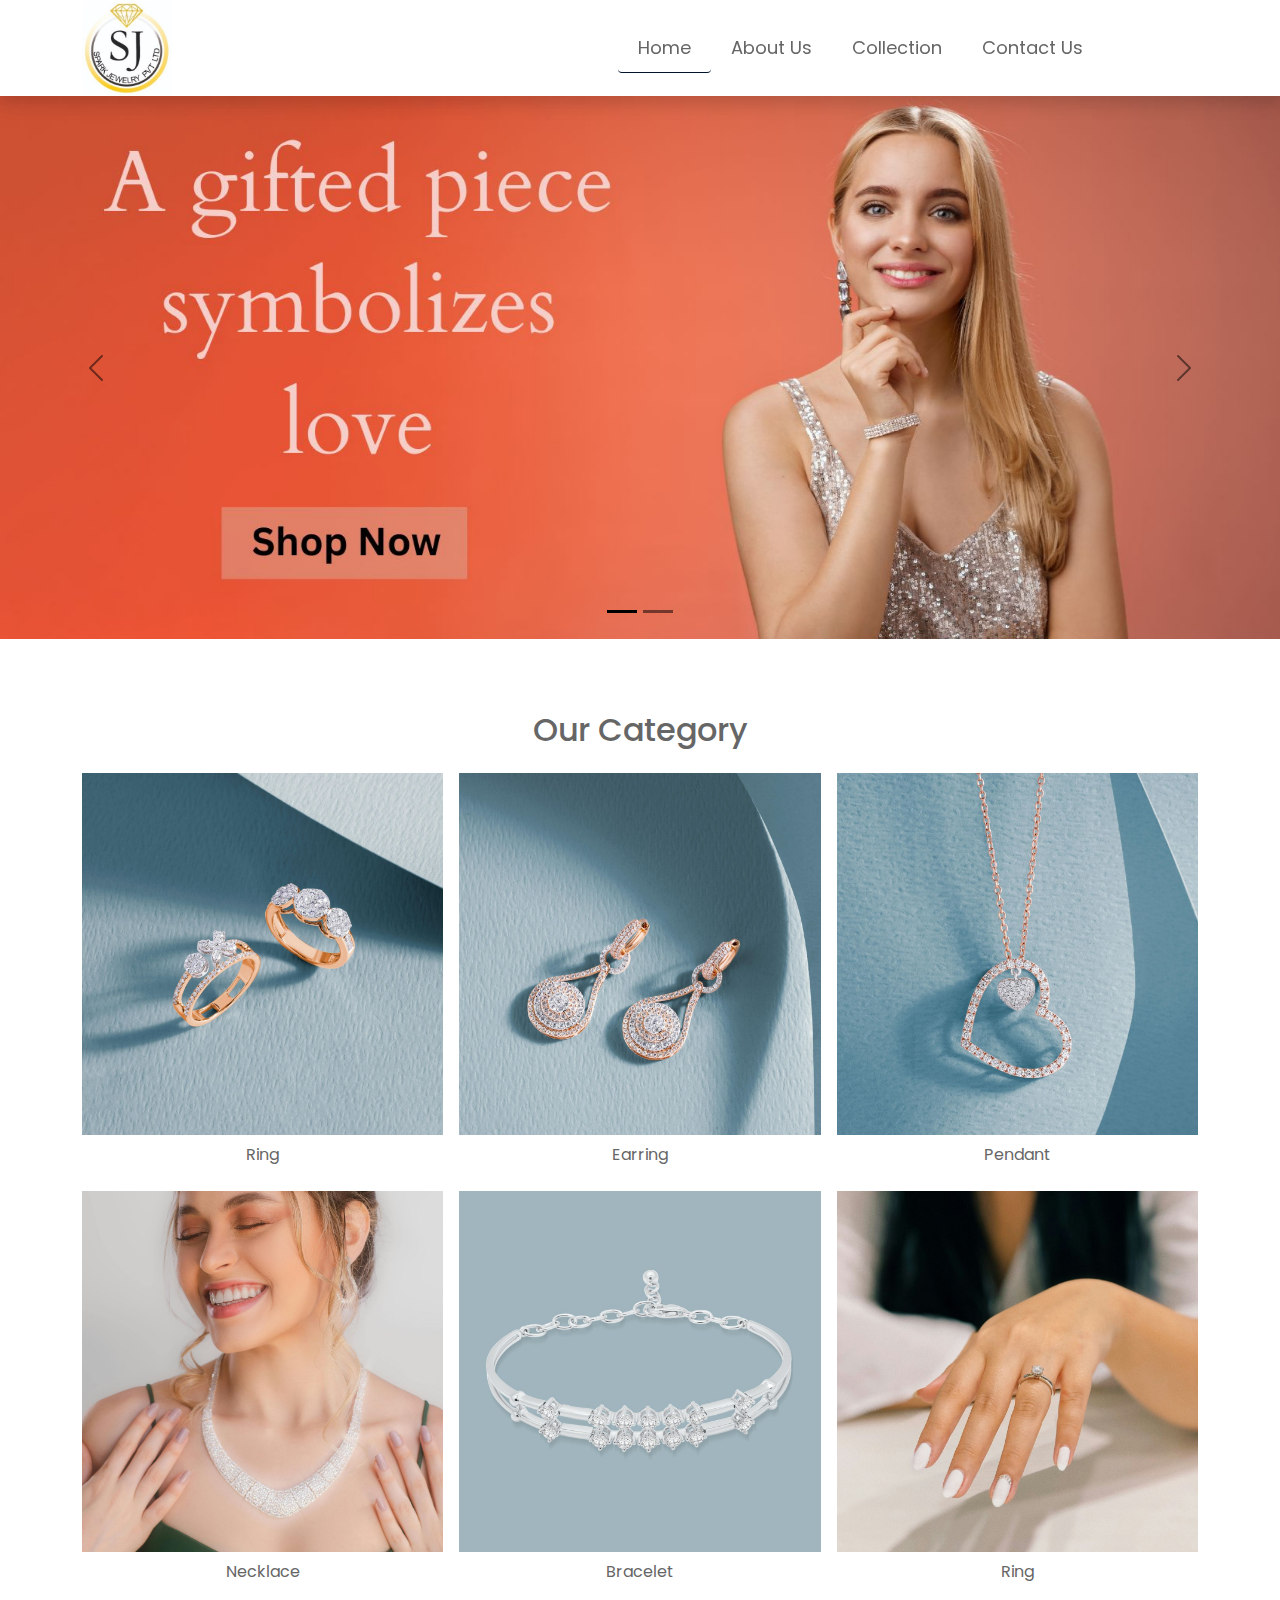
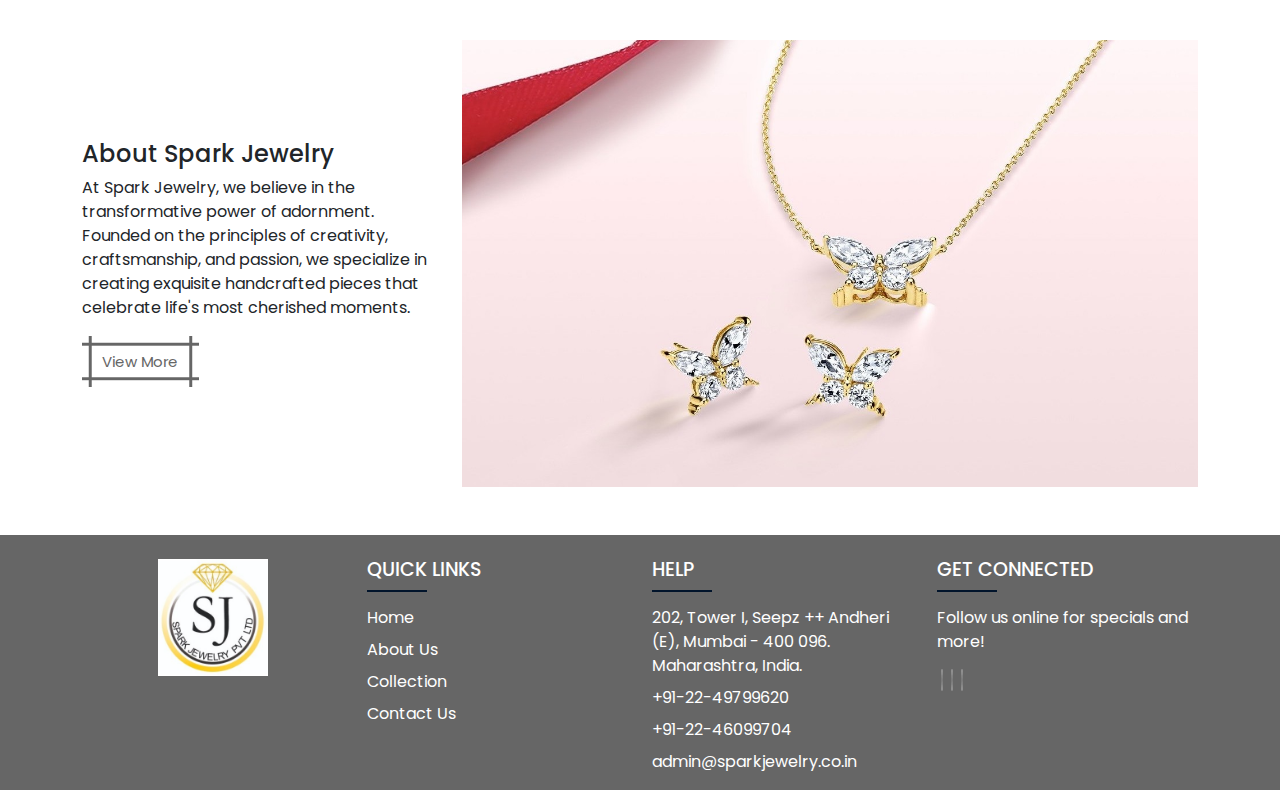
<file: index.html>
<!DOCTYPE html>
<html lang="en">
<head>
    <meta charset="UTF-8">
    <meta name="viewport" content="width=device-width, initial-scale=1.0">
    <title>Home</title>
     <link href="https://cdn.jsdelivr.net/npm/bootstrap@5.3.3/dist/css/bootstrap.min.css" rel="stylesheet" integrity="sha384-QWTKZyjpPEjISv5WaRU9OFeRpok6YctnYmDr5pNlyT2bRjXh0JMhjY6hW+ALEwIH" crossorigin="anonymous">
<!-- - ---------------font family------------ -- -->
     <link href="https://fonts.googleapis.com/css2?family=Poppins:ital,wght@0,100;0,200;0,300;0,400;0,500;0,600;0,700;0,800;0,900;1,100;1,200;1,300;1,400;1,500;1,600;1,700;1,800;1,900&display=swap" rel="stylesheet">
    <link rel="stylesheet" href="https://cdnjs.cloudflare.com/ajax/libs/font-awesome/6.5.2/css/all.min.css" integrity="sha512-SnH5WK+bZxgPHs44uWIX+LLJAJ9/2PkPKZ5QiAj6Ta86w+fsb2TkcmfRyVX3pBnMFcV7oQPJkl9QevSCWr3W6A==" crossorigin="anonymous" referrerpolicy="no-referrer" />
   <link rel="stylesheet" href="all-style.css">
</head>
<body>
<!-- --------------desktop header---------- -->
    <div class="shadow bg-white" style="position: sticky; top: 0; z-index: 999;">
        <div class="container">
                <div class="row align-items-center">
                        <div class="col-lg-2 col-6">
                            <a href="index.html">
                                <img src="image/logo.png" alt="logo" class="d-lg-block d-none" style="width: 90px;">
                                <img src="image/logo.png" alt="logo" class="d-lg-none d-block" style="width: 50px;">
                            </a>
                        </div>
                        <div class="col-9 d-lg-block d-none ">
                                <div class="header d-flex justify-content-end align-items-center">
                                    <div class="header-right">
                                        <a class="active" href="index.html">Home</a>
                                        <a href="about-us.html">About Us</a>
                                        <a href="collection.html">Collection</a>
                                        <a href="contact-us.html">Contact Us</a>
                                    </div>                
                            </div>
                        </div>
                        <div class="col-lg-1 col-6 d-flex justify-content-end">
                            <div class="bar_container d-lg-none d-block" data-bs-toggle="offcanvas" data-bs-target="#offcanvasExample" aria-controls="offcanvasExample">
                                <div class="bar1"></div>
                                <div class="bar2"></div>
                                <div class="bar3"></div>
                            </div>
                        </div>
                </div>
        </div>
    </div>

        <!-- --------------mobile header---------- -->
        <div class="offcanvas offcanvas-start" tabindex="-1" id="offcanvasExample" aria-labelledby="offcanvasExampleLabel">
            <div class="offcanvas-header">
                <h5 class="offcanvas-title" id="offcanvasExampleLabel">Spark Jewelry</h5>
                <button type="button" class="btn-close text-reset" data-bs-dismiss="offcanvas" aria-label="Close"></button>
            </div>
            <div class="offcanvas-body">
                <ul class="mobile-header p-0">
                    <li  class="mb-2"><a class="p-2 active" href="index.html">Home</a></li>
                    <li class="mb-2"><a class="p-2" href="about-us.html">About Us</a></li>
                    <li class="mb-2"><a class="p-2" href="collection.html">Collection</a></li>
                    <li class="mb-2"><a class="p-2" href="contact-us.html">Contact Us</a></li>
                </ul>
            </div>
        </div>
  <!-- --------------mobile header end---------- -->


  <!-- --------------Home page start---------- -->


    <div id="carouselExampleDark" class="carousel carousel-dark slide" data-bs-ride="carousel">
        <div class="carousel-indicators">
          <button type="button" data-bs-target="#carouselExampleDark" data-bs-slide-to="0" class="active" aria-current="true" aria-label="Slide 1"></button>
          <button type="button" data-bs-target="#carouselExampleDark" data-bs-slide-to="1" aria-label="Slide 2"></button>

        </div>
        <div class="carousel-inner">
          <div class="carousel-item active" data-bs-interval="2000">
            <img src="image/banner1.jpg" class="d-block w-100" alt="...">
           
          </div>
          <div class="carousel-item" data-bs-interval="2000">
            <img src="image/banner2.jpg" class="d-block w-100" alt="...">
           
          </div>
          
        </div>
        <button class="carousel-control-prev" type="button" data-bs-target="#carouselExampleDark" data-bs-slide="prev">
          <span class="carousel-control-prev-icon" aria-hidden="true"></span>
          <span class="visually-hidden">Previous</span>
        </button>
        <button class="carousel-control-next" type="button" data-bs-target="#carouselExampleDark" data-bs-slide="next">
          <span class="carousel-control-next-icon" aria-hidden="true"></span>
          <span class="visually-hidden">Next</span>
        </button>
    </div>
    <br>
    <br>
    <div class="container">
           
            <div class="text-center my-4">
                <h2 style="color: var(--default-color);">Our Category</h2>
            </div>

        <div class="row g-3">
            <div class="col-lg-4 col-md-6">   
                <div class="category-wrapper">
                    <div class="position-relative image-wrapper">             
                        <img src="image/ring.jpg" alt="Ring" width="100%" >
                        <div class="position-absolute top-0 left-0 hover-image">
                            <img src="image/ring.jpg" alt="Ring" width="100%" >
                        </div>
                    </div>
                    <div class="text-center py-2 category-title">
                        Ring
                    </div>
                </div>
            </div>
            <div class="col-lg-4 col-md-6">
                <div class="category-wrapper">
                    <div class="position-relative image-wrapper">                
                    <img src="image/earring1.jpg" alt="Earring" width="100%" >
                    <div class="position-absolute top-0 left-0 hover-image">
                        <img src="image/earring2.jpg" alt="Earring" width="100%" >
                    </div>
                    <div class="text-center py-2 category-title">
                        Earring
                    </div>
                </div>
            </div>
            </div>
            <div class="col-lg-4 col-md-6">
                <div class="category-wrapper">
                    <div class="position-relative image-wrapper">            
                        <img src="image/pendant.jpg" alt="Pendant" width="100%" >
                            <div class="position-absolute top-0 left-0 hover-image">
                                <img src="image/pendant2.jpg" alt="Pendant" width="100%" >
                            </div>
                    </div>

                    <div class="text-center py-2 category-title">
                        Pendant
                    </div>
                </div>
            </div>
            <div class="col-lg-4 col-md-6">
                <div class="category-wrapper">
                    <div class="position-relative image-wrapper">            
                        <img src="image/necklace.jpg" alt="Necklace" width="100%" >
                        <div class="position-absolute top-0 left-0 hover-image">
                            <img src="image/necklace.jpg" alt="Necklace" width="100%" >
                        </div>
                    </div>
                    <div class="text-center py-2 category-title">
                        Necklace
                    </div>
                </div>
            </div>
            <div class="col-lg-4 col-md-6">
                <div class="category-wrapper">
                    <div class="position-relative image-wrapper">            
                        <img src="image/bracelet.jpg" alt="Bracelet" width="100%" >
                        <div class="position-absolute top-0 left-0 hover-image">
                            <img src="image/bracelet.jpg" alt="Bracelet" width="100%" >
                        </div>
                    </div>

                    <div class="text-center py-2 category-title">
                        Bracelet
                    </div>
                </div>
            </div>
            <div class="col-lg-4 col-md-6">
                <div class="category-wrapper">
                    <div class="position-relative image-wrapper">            
                        <img src="image/ring2.jpg" alt="Ring" width="100%" >
                        <div class="position-absolute top-0 left-0 hover-image">
                            <img src="image/ring2.jpg" alt="Ring" width="100%" >
                        </div>
                    </div>
                    <div class="text-center py-2 category-title">
                        Ring
                    </div>
                </div>
            </div>
         </div>


         <br>
         <br>

         <div class="row g-4 align-items-center">
                <div class="col-lg-4">
                    <h4>
                        About Spark Jewelry
                    </h4>
                    <p>
                        At Spark Jewelry, we believe in the transformative power of adornment. 
                        Founded on the principles of creativity, craftsmanship, and passion,
                         we specialize in creating exquisite handcrafted pieces that celebrate 
                         life's most cherished moments.
                    </p>
                    <a href="about-us.html"><button class="all-button">View More</button></a>
                </div>
                <div class="col-lg-8">
                    <img src="image/pendant3.jpg" alt="" style="width: 100%;">
                </div>
         </div>
    </div>



<br>
<br>
<br>



    <!-- --------------Home page end---------- -->

    <!-- --------------Footer page end---------- -->

<div style="background-color: var(--default-color);">
    <div class="container">
        <div class="row  g-4 ">
            <div class="col-lg-3 col-md-6">

                <div class="text-center">
                    <a href="index.html"><img src="image/logo.png"
                            alt="" style="width:110px;"></a>
                </div>

            </div>
            <div class="col-lg-3 col-md-6">
                <h4 class="mb-4 text-white footer_head">QUICK LINKS</h4>
                <ul class="footer">
                    <li class="mb-2"><a href="index.html">Home</a></li>
                    <li class="mb-2"><a href="about-us.html">About Us</a></li>
                    <li class="mb-2"><a href="collection.html">Collection</a></li>         
                    <li class="mb-2"><a href="contact-us.html">Contact Us</a></li>
                </ul>
            </div>
            <div class="col-lg-3 col-md-6">
                <h4 class="mb-4 text-white footer_head">HELP</h4>
                <ul class="footer">                
                    <li class="mb-2">
                        <a href="">
                            202, Tower I, Seepz ++ Andheri (E), Mumbai - 400 096. Maharashtra, India.
                        </a>
                    </li>
                    
                    <li class="mb-2">
                        <a href="tel:+91-22-49799620">+91-22-49799620</a> 
                    </li>
                    <li class="mb-2">
                        <a href="tel:+91-22-46099704">+91-22-46099704 </a>
                    </li>
                    <li class="mb-2"><a href="mailto:admin@sparkjewelry.co.in">admin@sparkjewelry.co.in</a></li>
                </ul>
            </div>
            <div class="col-lg-3 col-md-6">
                <h4 class="mb-4 text-white footer_head">GET CONNECTED</h4>
              
                <div class="mb-2"style="color:#ffff;">Follow us online for specials and more!</div>
                <div class="d-flex  align-items-center">
                    <a href=""> <i class=" fab fa-facebook-square team_social mx-1"></i></a>
                    <a href=""> <i class=" fab fa-instagram-square team_social mx-1"></i></a>
                    <a href=""> <i class=" fab fa-pinterest-square team_social mx-1"></i></a>
                </div>
            </div>
        </div>
    </div>
</div>

    <script src="https://cdn.jsdelivr.net/npm/bootstrap@5.3.3/dist/js/bootstrap.bundle.min.js" integrity="sha384-YvpcrYf0tY3lHB60NNkmXc5s9fDVZLESaAA55NDzOxhy9GkcIdslK1eN7N6jIeHz" crossorigin="anonymous"></script>
</body>
</html>
</file>
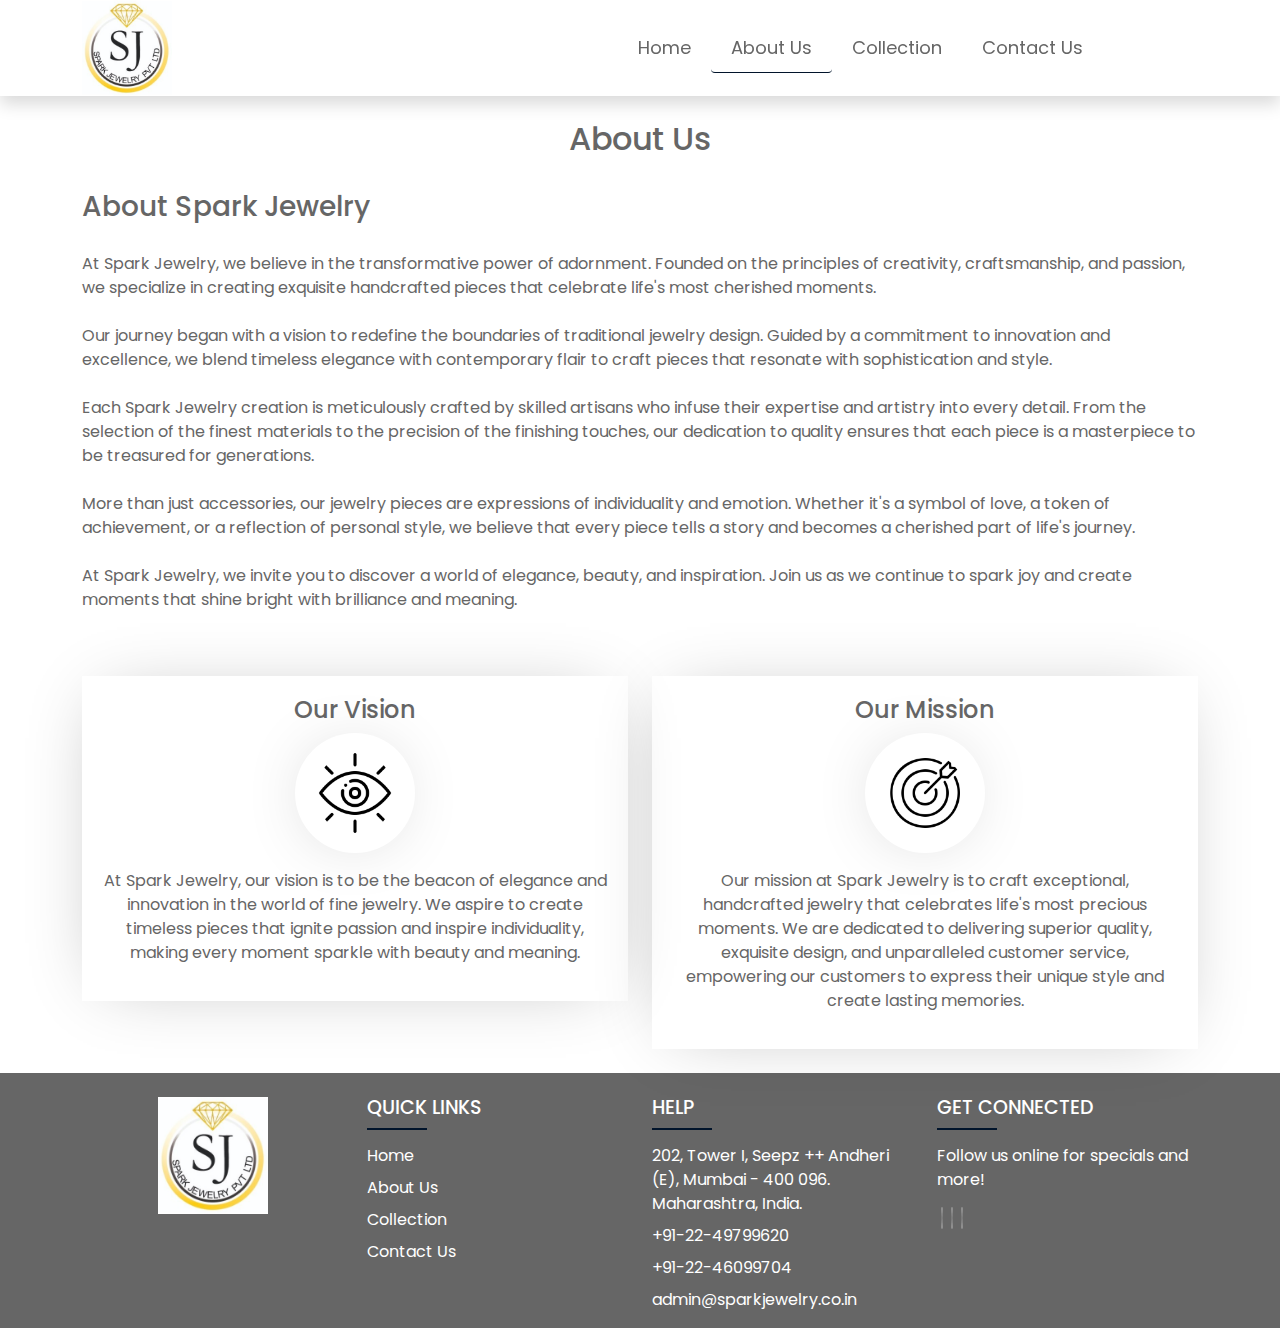
<file: about-us.html>
<!DOCTYPE html>
<html lang="en">
<head>
    <meta charset="UTF-8">
    <meta name="viewport" content="width=device-width, initial-scale=1.0">
    <title>Aboute Us</title>
     <link href="https://cdn.jsdelivr.net/npm/bootstrap@5.3.3/dist/css/bootstrap.min.css" rel="stylesheet" integrity="sha384-QWTKZyjpPEjISv5WaRU9OFeRpok6YctnYmDr5pNlyT2bRjXh0JMhjY6hW+ALEwIH" crossorigin="anonymous">

    <link rel="stylesheet" href="https://cdnjs.cloudflare.com/ajax/libs/font-awesome/6.5.2/css/all.min.css" integrity="sha512-SnH5WK+bZxgPHs44uWIX+LLJAJ9/2PkPKZ5QiAj6Ta86w+fsb2TkcmfRyVX3pBnMFcV7oQPJkl9QevSCWr3W6A==" crossorigin="anonymous" referrerpolicy="no-referrer" />
     <!-- - ---------------font family------------ -- -->
     <link href="https://fonts.googleapis.com/css2?family=Poppins:ital,wght@0,100;0,200;0,300;0,400;0,500;0,600;0,700;0,800;0,900;1,100;1,200;1,300;1,400;1,500;1,600;1,700;1,800;1,900&display=swap" rel="stylesheet">
     <!-- - ---------------jquery------------ -- -->
    <script src="https://code.jquery.com/jquery-3.7.0.js" integrity="sha256-JlqSTELeR4TLqP0OG9dxM7yDPqX1ox/HfgiSLBj8+kM="
        crossorigin="anonymous"></script>

    <link rel="stylesheet" href="all-style.css">
</head>
<body>
<!-- --------------desktop header---------- -->
    <div class="shadow bg-white" style="position: sticky; top: 0; z-index: 999;">
        <div class="container">
                <div class="row align-items-center">
                        <div class="col-lg-2 col-6">
                            <a href="index.html">
                                <img src="image/logo.png" alt="logo" class="d-lg-block d-none" style="width: 90px;">
                                <img src="image/logo.png" alt="logo" class="d-lg-none d-block" style="width: 50px;">
                            </a>
                        </div>
                        <div class="col-9 d-lg-block d-none ">
                                <div class="header d-flex justify-content-end align-items-center">
                                    <div class="header-right">
                                        <a href="index.html">Home</a>
                                        <a  class="active" href="about-us.html">About Us</a>
                                        <a href="collection.html">Collection</a>
                                        <a href="contact-us.html">Contact Us</a>
                                    </div>                
                            </div>
                        </div>
                        <div class="col-lg-1 col-6 d-flex justify-content-end">
                            <div class="bar_container d-lg-none d-block" data-bs-toggle="offcanvas" data-bs-target="#offcanvasExample" aria-controls="offcanvasExample">
                                <div class="bar1"></div>
                                <div class="bar2"></div>
                                <div class="bar3"></div>
                            </div>
                        </div>
                </div>
        </div>
    </div>

        <!-- --------------mobile header---------- -->
        <div class="offcanvas offcanvas-start" tabindex="-1" id="offcanvasExample" aria-labelledby="offcanvasExampleLabel">
            <div class="offcanvas-header">
                <h5 class="offcanvas-title" id="offcanvasExampleLabel">Spark Jewelry</h5>
                <button type="button" class="btn-close text-reset" data-bs-dismiss="offcanvas" aria-label="Close"></button>
            </div>
            <div class="offcanvas-body">
                <ul class="mobile-header p-0">
                    <li  class="mb-2"><a class="p-2 " href="index.html">Home</a></li>
                    <li class="mb-2"><a class="p-2 active" href="about-us.html">About Us</a></li>
                    <li class="mb-2"><a class="p-2" href="collection.html">Collection</a></li>
                    <li class="mb-2"><a class="p-2" href="contact-us.html">Contact Us</a></li>
                </ul>
            </div>
        </div>
  <!-- --------------mobile header end---------- -->

  <!-- --------------about page end---------- -->
 <br>
 
    <div class="container">
           <div class="text-center">
                <h2 style="color: var(--default-color);">About Us</h2>
            </div>
            <br>
            
            <h3 style="color: var(--default-color); padding-bottom: 20px;">About Spark Jewelry</h3>
            <p style="color: var(--default-color);">
                At Spark Jewelry, we believe in the transformative power of adornment.
                 Founded on the principles of creativity, craftsmanship, and passion, we specialize in
                 creating exquisite handcrafted pieces that celebrate life's most cherished moments.
                 <br>
                 <br>
                 Our journey began with a vision to redefine the boundaries of traditional jewelry design.
                  Guided by a commitment to innovation and excellence, we blend timeless elegance 
                  with contemporary flair to craft pieces that resonate with sophistication and style.
                  <br>
                  <br>
                  Each Spark Jewelry creation is meticulously crafted by skilled artisans who infuse their 
                  expertise and artistry into every detail. From the selection of the finest materials 
                  to the precision of the finishing touches, our dedication to quality ensures that each 
                  piece is a masterpiece to be treasured for generations.

                <br>
                <br>

                More than just accessories, our jewelry pieces are expressions of individuality and emotion.
                 Whether it's a symbol of love, a token of achievement, or a reflection of personal style,
                  we believe that every piece tells a story and becomes a cherished part of life's journey.
                <br>
                <br>
                At Spark Jewelry, we invite you to discover a world of elegance, beauty, and inspiration. 
                Join us as we continue to spark joy and create moments that shine bright with brilliance and meaning.
            </p>

          
    
    <br>
    <br>
    <div class="row g-4">
        <div class="col-lg-6 text-center">
            <div class="vision-wrapper">
                <h4>
                    Our Vision
                </h4>
                <div class="text-center mb-3">
                    <img src="image/vision.png" alt="vision">
                </div>
                <p>
                    At Spark Jewelry, our vision is to be the beacon of elegance and innovation in the world
                    of fine jewelry. We aspire to create timeless pieces that 
                    ignite passion and inspire individuality, making every moment sparkle with beauty and meaning.
                </p>
            </div>
        </div>
        <div class="col-lg-6 text-center">
            <div class="vision-wrapper">
                <h4>
                    Our Mission 
                </h4>
                <div class="text-center mb-3">
                    <img src="image/mission.png" alt="mission">
                </div>
                <p>
                    Our mission at Spark Jewelry is to craft exceptional, handcrafted jewelry that celebrates 
                    life's most precious moments. We are dedicated to delivering superior quality,
                    exquisite design, and unparalleled customer service, 
                    empowering our customers to express their unique style and create lasting memories.
                </p>
            </div>
        </div>
    </div>
    
    <br>
    <br>
 </div>   
<!-- --------------contact page end---------- -->
       <!-- --------------Footer page end---------- -->

<div style="background-color: var(--default-color);">
    <div class="container">
        <div class="row  g-4 ">
            <div class="col-lg-3 col-md-6">

                <div class="text-center">
                    <a href="index.html"><img src="image/logo.png"
                            alt="" style="width:110px;"></a>
                </div>

            </div>
            <div class="col-lg-3 col-md-6">
                <h4 class="mb-4 text-white footer_head">QUICK LINKS</h4>
                <ul class="footer">
                    <li class="mb-2"><a href="index.html">Home</a></li>
                    <li class="mb-2"><a href="about-us.html">About Us</a></li>
                    <li class="mb-2"><a href="collection.html">Collection</a></li>         
                    <li class="mb-2"><a href="contact-us.html">Contact Us</a></li>
                </ul>
            </div>
            <div class="col-lg-3 col-md-6">
                <h4 class="mb-4 text-white footer_head">HELP</h4>
                <ul class="footer">                
                    <li class="mb-2">
                        <a href="">
                            202, Tower I, Seepz ++ Andheri (E), Mumbai - 400 096. Maharashtra, India.
                        </a>
                    </li>
                    
                    <li class="mb-2">
                        <a href="tel:+91-22-49799620">+91-22-49799620</a> 
                    </li>
                    <li class="mb-2">
                        <a href="tel:+91-22-46099704">+91-22-46099704 </a>
                    </li>
                    <li class="mb-2"><a href="mailto:admin@sparkjewelry.co.in">admin@sparkjewelry.co.in</a></li>
                </ul>
            </div>
            <div class="col-lg-3 col-md-6">
                <h4 class="mb-4 text-white footer_head">GET CONNECTED</h4>
              
                <div class="mb-2"style="color:#ffff;">Follow us online for specials and more!</div>
                <div class="d-flex  align-items-center">
                    <a href=""> <i class=" fab fa-facebook-square team_social mx-1"></i></a>
                    <a href=""> <i class=" fab fa-instagram-square team_social mx-1"></i></a>
                    <a href=""> <i class=" fab fa-pinterest-square team_social mx-1"></i></a>
                </div>
            </div>
        </div>
    </div>
</div>
      

    <script src="https://cdn.jsdelivr.net/npm/bootstrap@5.3.3/dist/js/bootstrap.bundle.min.js" integrity="sha384-YvpcrYf0tY3lHB60NNkmXc5s9fDVZLESaAA55NDzOxhy9GkcIdslK1eN7N6jIeHz" crossorigin="anonymous"></script>
</body>
</html>
</file>
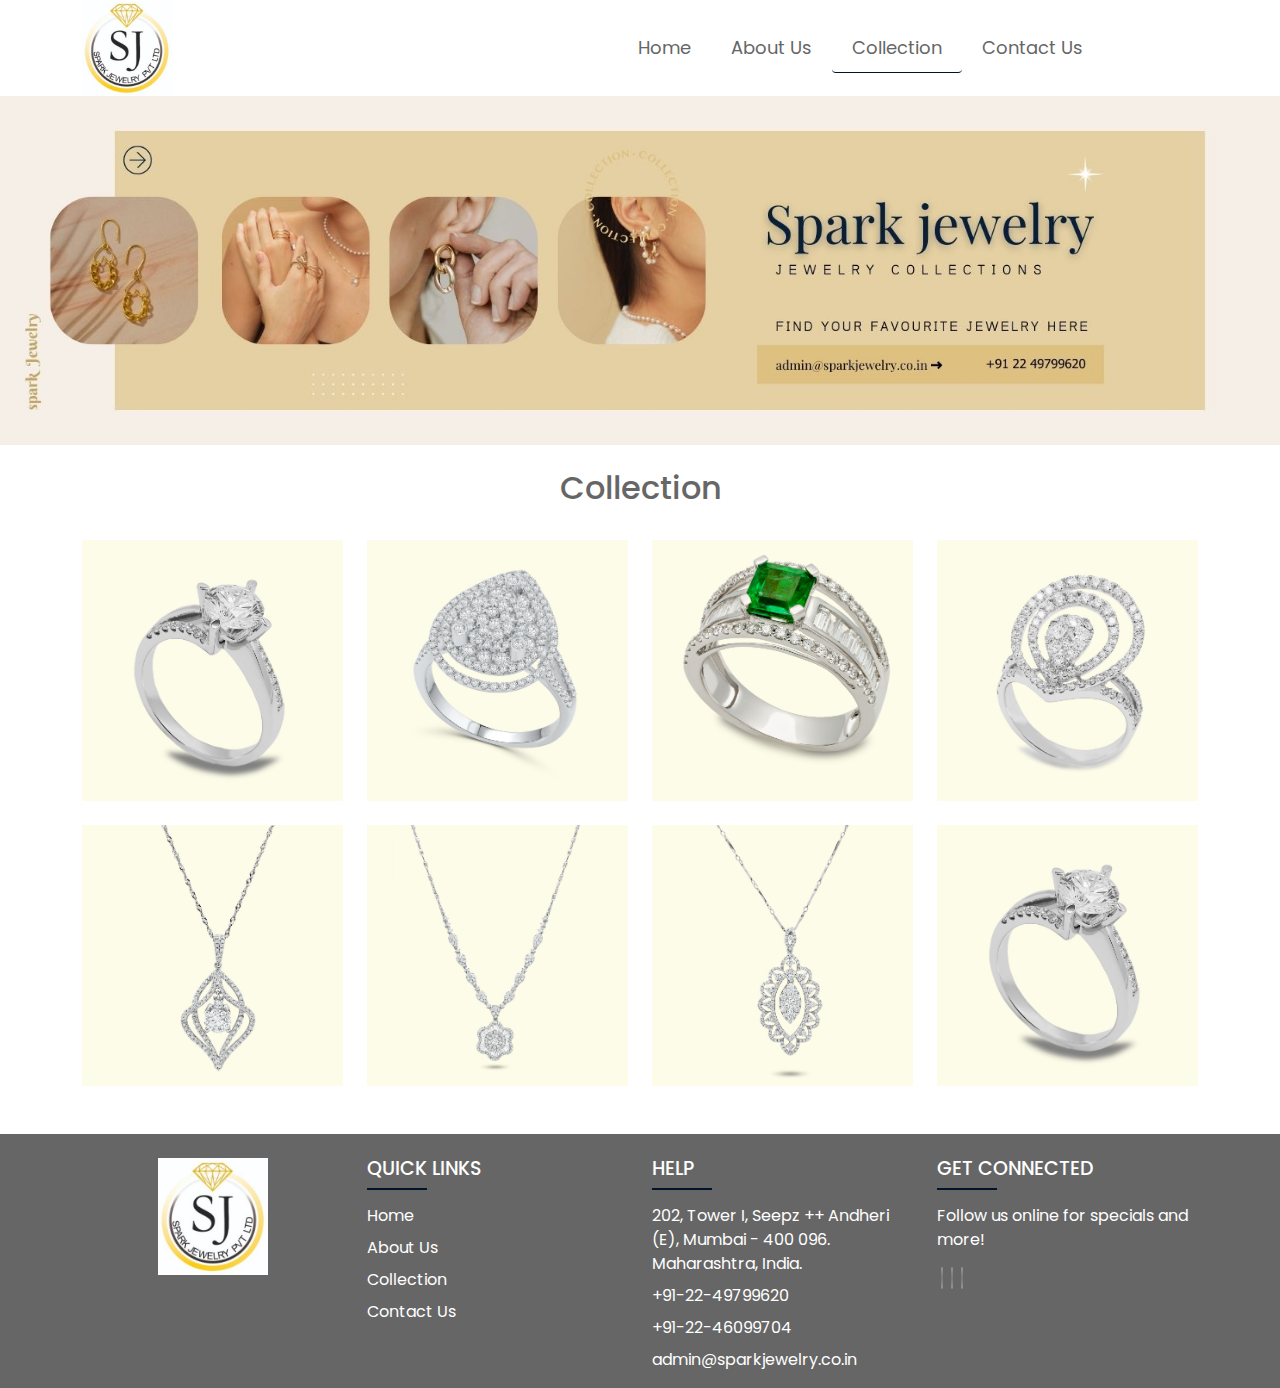
<file: collection.html>
<!DOCTYPE html>
<html lang="en">
<head>
    <meta charset="UTF-8">
    <meta name="viewport" content="width=device-width, initial-scale=1.0">
    <title>Collection</title>
    <link href="https://cdn.jsdelivr.net/npm/bootstrap@5.3.3/dist/css/bootstrap.min.css" rel="stylesheet" integrity="sha384-QWTKZyjpPEjISv5WaRU9OFeRpok6YctnYmDr5pNlyT2bRjXh0JMhjY6hW+ALEwIH" crossorigin="anonymous">

    <!-- - ---------------font family------------ -- -->
     <link href="https://fonts.googleapis.com/css2?family=Poppins:ital,wght@0,100;0,200;0,300;0,400;0,500;0,600;0,700;0,800;0,900;1,100;1,200;1,300;1,400;1,500;1,600;1,700;1,800;1,900&display=swap" rel="stylesheet">
    <link rel="stylesheet" href="https://cdnjs.cloudflare.com/ajax/libs/font-awesome/6.5.2/css/all.min.css" integrity="sha512-SnH5WK+bZxgPHs44uWIX+LLJAJ9/2PkPKZ5QiAj6Ta86w+fsb2TkcmfRyVX3pBnMFcV7oQPJkl9QevSCWr3W6A==" crossorigin="anonymous" referrerpolicy="no-referrer" />
   <link rel="stylesheet" href="all-style.css">

</head>
<body>
    <!-- --------------desktop header---------- -->
    <div class="shadow bg-white">
        <div class="container">
                <div class="row align-items-center">
                        <div class="col-lg-2 col-6">
                            <a href="index.html">
                                <img src="image/logo.png" alt="logo" class="d-lg-block d-none" style="width: 90px;">
                                <img src="image/logo.png" alt="logo" class="d-lg-none d-block" style="width: 50px;">
                            </a>
                        </div>
                        <div class="col-9 d-lg-block d-none ">
                                <div class="header d-flex justify-content-end align-items-center">
                                    <div class="header-right">
                                        <a href="index.html">Home</a>
                                        <a href="about-us.html">About Us</a>
                                        <a class="active" href="collection.html">Collection</a>
                                        <a href="contact-us.html">Contact Us</a>
                                    </div>                
                            </div>
                        </div>
                        <div class="col-lg-1 col-6 d-flex justify-content-end">
                            <div class="bar_container d-lg-none d-block" data-bs-toggle="offcanvas" data-bs-target="#offcanvasExample" aria-controls="offcanvasExample">
                                <div class="bar1"></div>
                                <div class="bar2"></div>
                                <div class="bar3"></div>
                            </div>
                        </div>
                </div>
        </div>
    </div>

        <!-- --------------mobile header---------- -->
        <div class="offcanvas offcanvas-start" tabindex="-1" id="offcanvasExample" aria-labelledby="offcanvasExampleLabel">
            <div class="offcanvas-header">
                <h5 class="offcanvas-title" id="offcanvasExampleLabel">Spark Jewelry</h5>
                <button type="button" class="btn-close text-reset" data-bs-dismiss="offcanvas" aria-label="Close"></button>
            </div>
            <div class="offcanvas-body">
                <ul class="mobile-header p-0">
                    <li  class="mb-2"><a class="p-2 " href="index.html">Home</a></li>
                    <li class="mb-2"><a class="p-2" href="about-us.html">About Us</a></li>
                    <li class="mb-2"><a class="p-2 active" href="collection.html">Collection</a></li>
                    <li class="mb-2"><a class="p-2" href="contact-us.html">Contact Us</a></li>
                </ul>
            </div>
        </div>
  <!-- --------------mobile header end---------- -->

  <!-- --------------collection page end---------- -->
<img src="image/collection.jpg" alt="collection" class="w-100">
<br>
<br>
    <div class="container">
           <div class="text-center">
                <h2 style="color: var(--default-color);">Collection</h2>
            </div>
        <br>

        <div class="row g-4">
            <div class="col-lg-3 col-md-6">
                  <img src="image/collection/13.jpg" alt="" style="width: 100%;">
            </div>
            <div class="col-lg-3 col-md-6">
                  <img src="image/collection/14.jpg" alt="" style="width: 100%;">
            </div>
            <div class="col-lg-3 col-md-6">
                  <img src="image/collection/15.jpg" alt="" style="width: 100%;">
            </div>
            <div class="col-lg-3 col-md-6">
                  <img src="image/collection/16.jpg" alt="" style="width: 100%;">
            </div>
            <div class="col-lg-3 col-md-6">
                  <img src="image/collection/17.jpg" alt="" style="width: 100%;">
            </div>
            <div class="col-lg-3 col-md-6">
                  <img src="image/collection/18.jpg" alt="" style="width: 100%;">
            </div>
            <div class="col-lg-3 col-md-6">
                  <img src="image/collection/19.jpg" alt="" style="width: 100%;">
            </div>
            <div class="col-lg-3 col-md-6">
                  <img src="image/collection/13.jpg" alt="" style="width: 100%;">
            </div>
        </div>
    </div>


 
    <br>
    <br>
    <br>
      <!-- --------------contact page end---------- -->

   <!-- --------------Footer page end---------- -->

<div style="background-color: var(--default-color);">
    <div class="container">
        <div class="row  g-4 ">
            <div class="col-lg-3 col-md-6">

                <div class="text-center">
                    <a href="index.html"><img src="image/logo.png"
                            alt="" style="width:110px;"></a>
                </div>

            </div>
            <div class="col-lg-3 col-md-6">
                <h4 class="mb-4 text-white footer_head">QUICK LINKS</h4>
                <ul class="footer">
                    <li class="mb-2"><a href="index.html">Home</a></li>
                    <li class="mb-2"><a href="about-us.html">About Us</a></li>
                    <li class="mb-2"><a href="collection.html">Collection</a></li>         
                    <li class="mb-2"><a href="contact-us.html">Contact Us</a></li>
                </ul>
            </div>
            <div class="col-lg-3 col-md-6">
                <h4 class="mb-4 text-white footer_head">HELP</h4>
                <ul class="footer">                
                    <li class="mb-2">
                        <a href="">
                            202, Tower I, Seepz ++ Andheri (E), Mumbai - 400 096. Maharashtra, India.
                        </a>
                    </li>
                    
                    <li class="mb-2">
                        <a href="tel:+91-22-49799620">+91-22-49799620</a> 
                    </li>
                    <li class="mb-2">
                        <a href="tel:+91-22-46099704">+91-22-46099704 </a>
                    </li>
                    <li class="mb-2"><a href="mailto:admin@sparkjewelry.co.in">admin@sparkjewelry.co.in</a></li>
                </ul>
            </div>
            <div class="col-lg-3 col-md-6">
                <h4 class="mb-4 text-white footer_head">GET CONNECTED</h4>
              
                <div class="mb-2"style="color:#ffff;">Follow us online for specials and more!</div>
                <div class="d-flex  align-items-center">
                    <a href=""> <i class=" fab fa-facebook-square team_social mx-1"></i></a>
                    <a href=""> <i class=" fab fa-instagram-square team_social mx-1"></i></a>
                    <a href=""> <i class=" fab fa-pinterest-square team_social mx-1"></i></a>
                </div>
            </div>
        </div>
    </div>
</div>


    <script src="https://cdn.jsdelivr.net/npm/bootstrap@5.3.3/dist/js/bootstrap.bundle.min.js" integrity="sha384-YvpcrYf0tY3lHB60NNkmXc5s9fDVZLESaAA55NDzOxhy9GkcIdslK1eN7N6jIeHz" crossorigin="anonymous"></script>
</body>
</html>
</file>
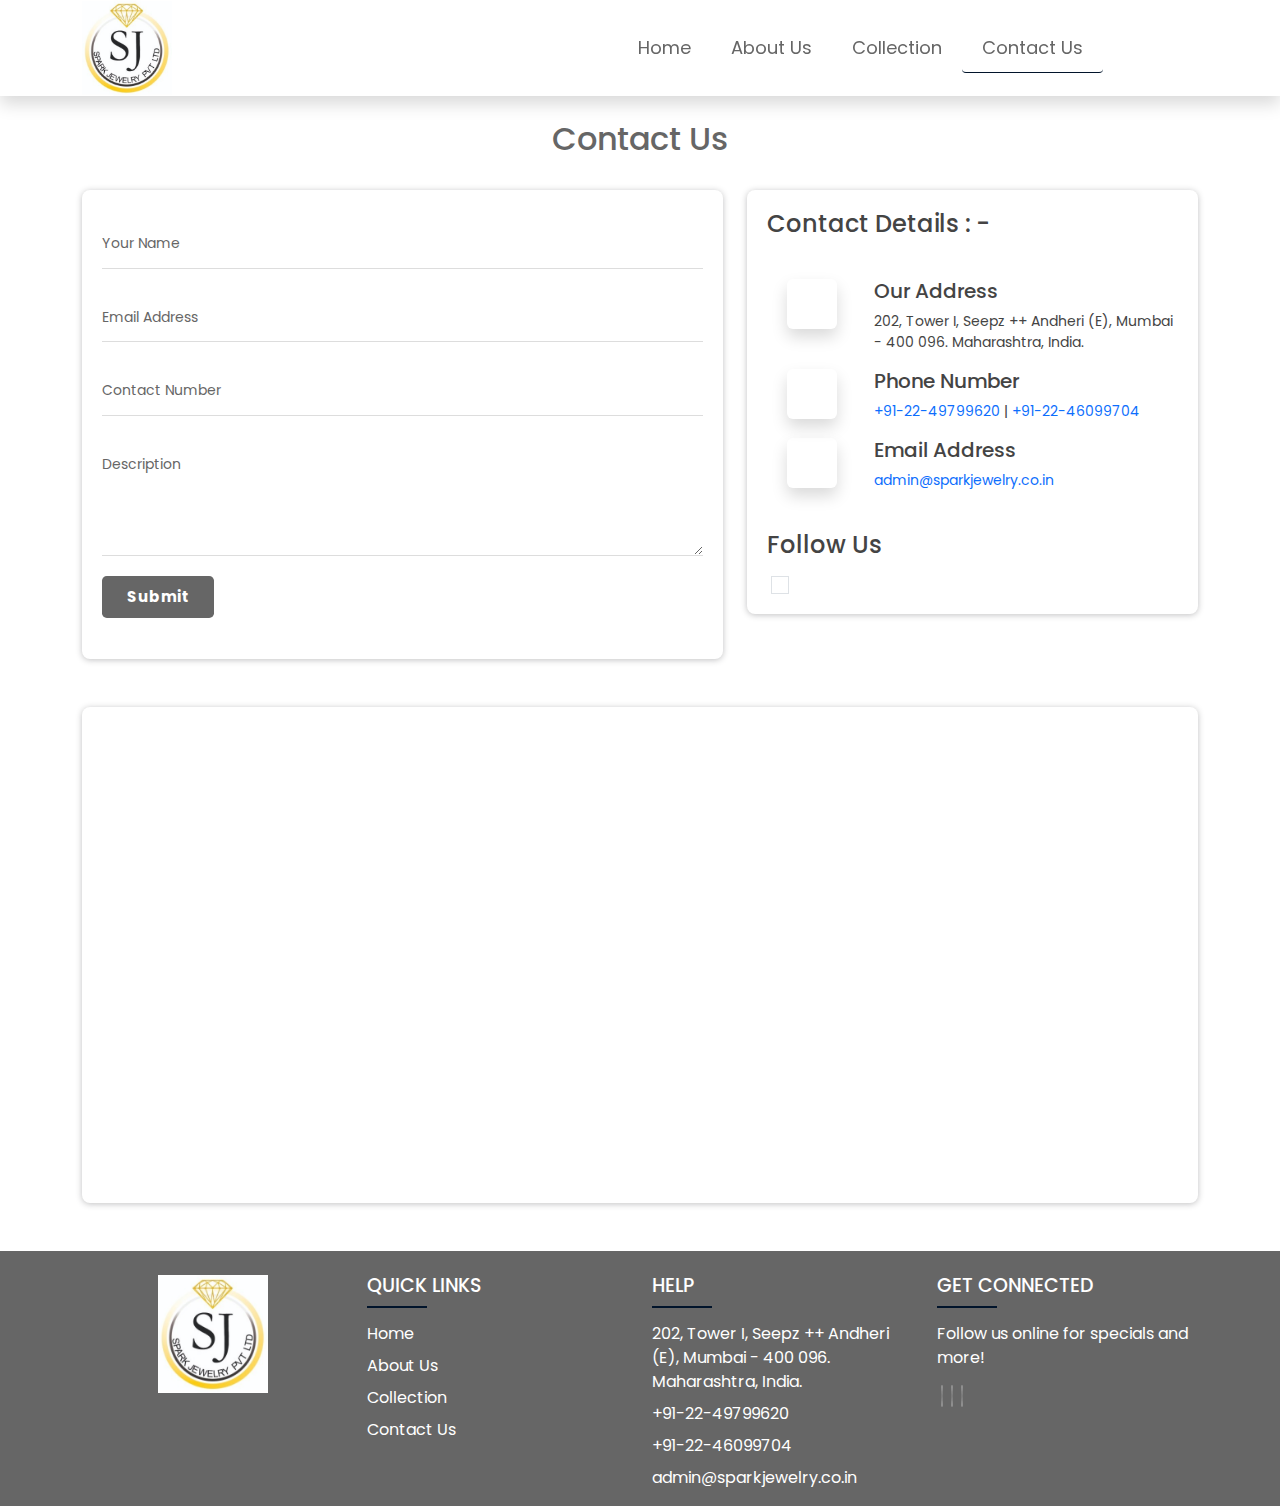
<file: contact-us.html>
<!DOCTYPE html>
<html lang="en">
<head>
    <meta charset="UTF-8">
    <meta name="viewport" content="width=device-width, initial-scale=1.0">
    <title>Contact Us</title>
     <link href="https://cdn.jsdelivr.net/npm/bootstrap@5.3.3/dist/css/bootstrap.min.css" rel="stylesheet" integrity="sha384-QWTKZyjpPEjISv5WaRU9OFeRpok6YctnYmDr5pNlyT2bRjXh0JMhjY6hW+ALEwIH" crossorigin="anonymous">

    <link rel="stylesheet" href="https://cdnjs.cloudflare.com/ajax/libs/font-awesome/6.5.2/css/all.min.css" integrity="sha512-SnH5WK+bZxgPHs44uWIX+LLJAJ9/2PkPKZ5QiAj6Ta86w+fsb2TkcmfRyVX3pBnMFcV7oQPJkl9QevSCWr3W6A==" crossorigin="anonymous" referrerpolicy="no-referrer" />
    <!-- - ---------------font family------------ -- -->
     <link href="https://fonts.googleapis.com/css2?family=Poppins:ital,wght@0,100;0,200;0,300;0,400;0,500;0,600;0,700;0,800;0,900;1,100;1,200;1,300;1,400;1,500;1,600;1,700;1,800;1,900&display=swap" rel="stylesheet">
    <!-- - ---------------jquery------------ -- -->
    <script src="https://code.jquery.com/jquery-3.7.0.js" integrity="sha256-JlqSTELeR4TLqP0OG9dxM7yDPqX1ox/HfgiSLBj8+kM="
        crossorigin="anonymous"></script>

    <link rel="stylesheet" href="all-style.css">
</head>
<body>
<!-- --------------desktop header---------- -->
    <div class="shadow bg-white" style="position: sticky; top: 0; z-index: 999;">
        <div class="container">
                <div class="row align-items-center">
                        <div class="col-lg-2 col-6">
                            <a href="index.html">
                                <img src="image/logo.png" alt="logo" class="d-lg-block d-none" style="width: 90px;">
                                <img src="image/logo.png" alt="logo" class="d-lg-none d-block" style="width: 50px;">
                            </a>
                        </div>
                        <div class="col-9 d-lg-block d-none ">
                                <div class="header d-flex justify-content-end align-items-center">
                                    <div class="header-right">
                                        <a href="index.html">Home</a>
                                        <a href="about-us.html">About Us</a>
                                        <a href="collection.html">Collection</a>
                                        <a class="active" href="contact-us.html">Contact Us</a>
                                    </div>                
                            </div>
                        </div>
                        <div class="col-lg-1 col-6 d-flex justify-content-end">
                            <div class="bar_container d-lg-none d-block" data-bs-toggle="offcanvas" data-bs-target="#offcanvasExample" aria-controls="offcanvasExample">
                                <div class="bar1"></div>
                                <div class="bar2"></div>
                                <div class="bar3"></div>
                            </div>
                        </div>
                </div>
        </div>
    </div>

        <!-- --------------mobile header---------- -->
        <div class="offcanvas offcanvas-start" tabindex="-1" id="offcanvasExample" aria-labelledby="offcanvasExampleLabel">
            <div class="offcanvas-header">
                <h5 class="offcanvas-title" id="offcanvasExampleLabel">Spark Jewelry</h5>
                <button type="button" class="btn-close text-reset" data-bs-dismiss="offcanvas" aria-label="Close"></button>
            </div>
            <div class="offcanvas-body">
                <ul class="mobile-header p-0">
                    <li  class="mb-2"><a class="p-2 " href="index.html">Home</a></li>
                    <li class="mb-2"><a class="p-2" href="about-us.html">About Us</a></li>
                    <li class="mb-2"><a class="p-2" href="collection.html">Collection</a></li>
                    <li class="mb-2"><a class="p-2 active" href="contact-us.html">Contact Us</a></li>
                </ul>
            </div>
        </div>
  <!-- --------------mobile header end---------- -->

 
 <br>
 
    <div class="container">
    
                <div class="text-center">
                    <h2 style="color: var(--default-color);">Contact Us</h2>
                </div>
                <br>
            
                <div class="row g-4">
                    <div class="col-lg-7">
                        <form class="whatsapp-form">
                            <div class="datainput">
                                <input class="validate" id="wa_name" name="name" required="" type="text"
                                    value='' />
                                <span class="highlight"></span><span class="bar"></span>
                                <label>Your Name</label>
                            </div>
                            <div class="datainput">
                                <input class="validate" id="wa_email" name="email" required="" type="email"
                                    value='' />
                                <span class="highlight"></span><span class="bar"></span>
                                <label>Email Address</label>
                            </div>
                            <div class="datainput">
                                <input class="validate" id="wa_number" name="number" required="" type="email"
                                    value='' />
                                <span class="highlight"></span><span class="bar"></span>
                                <label>Contact Number</label>
                            </div>
                            <!-- <div class="datainput">
                                <select id="wa_select">
                                    <option hidden='hidden' selected='selected' value='default'>Select Option</option>
                                    <option value="1">Jewelry Ecommerce Website</option>
                                    <option value="2">Jewelry Business Website</option>
                                    <option value="3">Jewelry B2B Website</option>
                                </select>
                            </div> -->
                            <div class="datainput">
                                <textarea id='wa_textarea' placeholder='' maxlength='5000' row='1' required=""></textarea>
                                <span class="highlight"></span><span class="bar"></span>
                                <label>Description</label>
                            </div>
                            <a class="send_form" href="javascript:void" type="submit" title="Send to Whatsapp">Submit</a>
                            <br>
                            <br>

                        </form>
                    </div>
                    <div class="col-lg-5">
                        <form class="whatsapp-form">
                            <h4>Contact Details : -</h4>
                            <div class="row g-3 mt-4">
                                <div class="col-3 d-flex justify-content-center">
                                    <div
                                        class=" shadow rounded d-flex align-items-center justify-content-center"style="font-size: 26px; width:50px; height:50px;">
                                        <i class="fas fa-map-marker-alt "></i>
                                    </div>
                                </div>
                                <div class="col-9">
                                    <h5>Our Address</h5>
                                    <p>
                                       202, Tower I, Seepz  ++
                                        Andheri (E), Mumbai - 400 096.
                                        Maharashtra, India.

                                    </p>
                                </div>
                            </div>
                            <div class="row g-3">
                                <div class="col-3 d-flex justify-content-center">
                                    <div
                                        class=" shadow rounded d-flex align-items-center justify-content-center"style="font-size: 26px; width:50px; height:50px;">
                                        <i class="fas fa-headphones-alt "></i>
                                    </div>
                                </div>
                                <div class="col-9">
                                    <h5>Phone Number</h5>
                                    <p>
                                        <a href="tel:+91-22-49799620">+91-22-49799620</a> |
                                        <a href="tel:+91-22-46099704">+91-22-46099704</a>

                                    </p>
                                </div>
                            </div>
                            <div class="row g-3 mb-4">
                                <div class="col-3 d-flex justify-content-center">
                                    <div
                                        class=" shadow rounded d-flex align-items-center justify-content-center"style="font-size: 26px; width:50px; height:50px;">
                                        <i class="far fa-envelope"></i>
                                    </div>
                                </div>
                                <div class="col-9">
                                    <h5>Email Address</h5>
                                    <p>
                                        <a href="tel:admin@sparkjewelry.co.in">admin@sparkjewelry.co.in</a>
                                    </p>
                                </div>
                            </div>

                            <h4>Follow Us</h4>
                            <div class="mt-3 d-flex">
                              
                                    <a style="color:var(--default-color);" href="#"
                                        title="" target="_blank">
                                        <div class="  p-2 border mx-1 "><i class="fa-brands fa-instagram"></i></div>
                                    </a>
                              
                            </div>


                        </form>
                    </div>
                </div>

                <br>
                <br>
                <form class="whatsapp-form">
                  <iframe class="w-100"  src="https://www.google.com/maps/embed?pb=!1m23!1m12!1m3!1d120627.77617589636!2d72.79094548151669!3d19.12440685847707!2m3!1f0!2f0!3f0!3m2!1i1024!2i768!4f13.1!4m8!3e6!4m0!4m5!1s0x3be7c82223eefa85%3A0x2d10ef367355f1f4!2sBusiness%20Facilitation%20Center%2C%203rd%20Floor%2C%20Office%20No.2%2C%20Behind%20SEEPZ%20Service%20Center%2C%20SEEPZ%20SEZ%2C%20Andheri%2C%20Mumbai%2C%20Maharashtra%20400096!3m2!1d19.124425199999997!2d72.8733472!5e0!3m2!1sen!2sin!4v1715247057789!5m2!1sen!2sin" width="600" height="450" style="border:0;" allowfullscreen="" loading="lazy" referrerpolicy="no-referrer-when-downgrade"></iframe>
                </form>
                <br>
                <br>
                <br>
           
    </div>

       <!-- --------------Footer page end---------- -->

<div style="background-color: var(--default-color);">
    <div class="container">
        <div class="row  g-4 ">
            <div class="col-lg-3 col-md-6">

                <div class="text-center">
                    <a href="index.html"><img src="image/logo.png"
                            alt="" style="width:110px;"></a>
                </div>

            </div>
            <div class="col-lg-3 col-md-6">
                <h4 class="mb-4 text-white footer_head">QUICK LINKS</h4>
                <ul class="footer">
                    <li class="mb-2"><a href="index.html">Home</a></li>
                    <li class="mb-2"><a href="about-us.html">About Us</a></li>
                    <li class="mb-2"><a href="collection.html">Collection</a></li>         
                    <li class="mb-2"><a href="contact-us.html">Contact Us</a></li>
                </ul>
            </div>
            <div class="col-lg-3 col-md-6">
                <h4 class="mb-4 text-white footer_head">HELP</h4>
                <ul class="footer">                
                    <li class="mb-2">
                        <a href="">
                            202, Tower I, Seepz ++ Andheri (E), Mumbai - 400 096. Maharashtra, India.
                        </a>
                    </li>
                    
                    <li class="mb-2">
                        <a href="tel:+91-22-49799620">+91-22-49799620</a> 
                    </li>
                    <li class="mb-2">
                        <a href="tel:+91-22-46099704">+91-22-46099704 </a>
                    </li>
                    <li class="mb-2"><a href="mailto:admin@sparkjewelry.co.in">admin@sparkjewelry.co.in</a></li>
                </ul>
            </div>
            <div class="col-lg-3 col-md-6">
                <h4 class="mb-4 text-white footer_head">GET CONNECTED</h4>
              
                <div class="mb-2"style="color:#ffff;">Follow us online for specials and more!</div>
                <div class="d-flex  align-items-center">
                    <a href=""> <i class=" fab fa-facebook-square team_social mx-1"></i></a>
                    <a href=""> <i class=" fab fa-instagram-square team_social mx-1"></i></a>
                    <a href=""> <i class=" fab fa-pinterest-square team_social mx-1"></i></a>
                </div>
            </div>
        </div>
    </div>
</div>

    <script type="text/javascript">
        //<![CDATA[
        $(document).on('click', '.send_form', function() {
            var input_blanter = document.getElementById('wa_email');
            /* Whatsapp Settings */
            var walink = 'https://web.whatsapp.com/send',
                phone = '8451863190',
                walink2 = 'Halo Sosialy.com',
                text_yes = 'Terkirim.',
                text_no = 'Isi semua Formulir lalu klik Send.';
            /* Smartphone Support */
            if (/Android|webOS|iPhone|iPad|iPod|BlackBerry|IEMobile|Opera Mini/i.test(navigator.userAgent)) {
                var walink = 'whatsapp://send';
            }
            if ("" != input_blanter.value) {
                /* Call Input Form */
                var input_select1 = $("#wa_select :selected").text(),
                    input_name1 = $("#wa_name").val(),
                    input_email1 = $("#wa_email").val(),
                    input_number1 = $("#wa_number").val(),
                    input_url1 = $("#wa_url").val(),
                    input_textarea1 = $("#wa_textarea").val();
                /* Final Whatsapp URL */
                var blanter_whatsapp = walink + '?phone=' + phone + '&text=' + walink2 + '%0A%0A' +
                    '*Name* : ' + input_name1 + '%0A' +
                    '*Email Address* : ' + input_email1 + '%0A' +
                    '*Select Option* : ' + input_select1 + '%0A' +
                    '*Input Number* : ' + input_number1 + '%0A' +
                    '*URL/Link* : ' + input_url1 + '%0A' +
                    '*Description* : ' + input_textarea1 + '%0A';
                /* Whatsapp Window Open */
                window.open(blanter_whatsapp, '_blank');
                document.getElementById("text-info").innerHTML = '<span class="yes">' + text_yes + '</span>';
            } else {
                document.getElementById("text-info").innerHTML = '<span class="no">' + text_no + '</span>';
            }
        });
        //]]>
    </script>
 
   
      <!-- --------------contact page end---------- -->

    <script src="https://cdn.jsdelivr.net/npm/bootstrap@5.3.3/dist/js/bootstrap.bundle.min.js" integrity="sha384-YvpcrYf0tY3lHB60NNkmXc5s9fDVZLESaAA55NDzOxhy9GkcIdslK1eN7N6jIeHz" crossorigin="anonymous"></script>
</body>
</html>
</file>
<file: all-style.css>
* {
            margin: 0;
            padding: 0;
            box-sizing: border-box;
            list-style: none;
            text-decoration: none;
            font-family: "Poppins", sans-serif;
            font-weight: 400;
        }
      :root {
            --default-color: #666666;
            --active-color: #01142b;
        }
    a{
        text-decoration: none;
    }
    ul li{
        list-style: none;
    }

    .all-button {
  --b: 3px;   /* border thickness */
  --s: .45em; /* size of the corner */
  --color:  var(--default-color);
  
  padding: calc(.5em + var(--s)) calc(.9em + var(--s));
  color: var(--color);
  --_p: var(--s);
  background:
    conic-gradient(from 90deg at var(--b) var(--b),#0000 90deg,var(--color) 0)
    var(--_p) var(--_p)/calc(100% - var(--b) - 2*var(--_p)) calc(100% - var(--b) - 2*var(--_p));
  transition: .3s linear, color 0s, background-color 0s;
  outline: var(--b) solid #0000;
  outline-offset: .6em;
  font-size: 15px;

  border: 0;

  user-select: none;
  -webkit-user-select: none;
  touch-action: manipulation;
}

.all-button:hover,
.all-button:focus-visible{
  --_p: 0px;
  outline-color: var(--color);
  outline-offset: .05em;
}

.all-button:active {
  background: var(--color);
  color: #fff;
}


.header a {
  float: left;
  color:var(--default-color);
  text-align: center;
  padding: 12px 20px;
  text-decoration: none;
  font-size: 18px; 
  line-height: 25px;
  border-radius: 4px;
}


.header a:hover {
  background-color: #ddd;
  color:var(--default-color);
}

.header a.active {
  border-bottom:1px solid var(--active-color);
}

.header-right {
  float: right;
}

.mobile-header a{
    color: var(--default-color);
    display: block;
}
.mobile-header a:hover{
  background-color: #ddd;
}
.mobile-header a.active{
    color: var(--active-color);
}

    .hover-image{
        display: none;
    }
    .image-wrapper:hover .hover-image{
        transition: 0.9s;
        display: block;
    }

      .bar_container {
        display: inline-block;
        cursor: pointer;
      }

     .bar2 {
        width: 16px;
        height: 2px;
        background-color:var(--default-color);
        transition: 0.4s;
        border-radius: 5px;
        margin-top: 7px;
        margin-bottom: 7px;
        margin-left: 7px;
    }

     .bar1{
        width: 24px;
        height: 2px;
        background-color:var(--default-color);
        margin-bottom: 7px;
        transition: 0.4s;
        border-radius: 5px;
        
   }    
     .bar3 {
        width: 24px;
        height: 2px;
        background-color:var(--default-color);
        transition: 0.4s;
        border-radius: 5px;
   }

 /* --------------index page header---------- */
 .category-wrapper:hover{
    box-shadow: -2px 2px 70px -25px rgba(0, 0, 0, 0.3);
    cursor: pointer;
 }
 .hover-image{
     display: none;
    }
    .image-wrapper:hover .hover-image{
        transition: 0.9s;
        display: block;
    }

    .category-title{
        color: var(--default-color);
    }
    .category-title:hover {
        color: var(--active-color);
    }
    /* --------------contact page header---------- */

      .none {
            display: none
        }

        .datainput {
            position: relative;
            margin: 5px 0 20px
        }

        .datainput p {
            font-size: 12px;
            background: #eee;
            display: inline-block;
            padding: 5px 15px;
            border-radius: .5rem
        }

        .whatsapp-form textarea {
            min-height: 120px
        }

        .datainput select {
            padding: 12px 0;
            color: var(--default-color);
            font-size: 14px;
            width: 100%;
            border: 0;
            border-bottom: 1px solid #ddd;
            outline: none;
            background: #fff
        }

        .datainput input,
        .datainput textarea {
            font-size: 15px;
            padding: 15px 0;
            display: block;
            width: 100%;
            border: none;
            border-bottom: 1px solid #ddd
        }

        .datainput input:focus,
        .datainput textarea:focus {
            outline: none
        }

        .datainput label {
            color: var(--default-color);
            font-size: 14px;
            font-weight: 400;
            position: absolute;
            pointer-events: none;
            left: 0;
            top: 18px;
            transition: .2s ease all
        }

        .datainput input:focus~label,
        .datainput input:valid~label,
        .datainput textarea:focus~label,
        .datainput textarea:valid~label {
            top: -10px;
            font-size: 14px;
            color: var(--default-color);
        }

        #notif-license span {
            font-size: 40px
        }

        #notif-license {
            display: none;
            position: fixed
        }

        .bar {
            position: relative;
            display: block;
            width: 100%
        }

        .bar:before,
        .bar:after {
            content: '';
            height: 2px;
            width: 0;
            bottom: 1px;
            position: absolute;
            background: var(--default-color);
            transition: .2s ease all
        }

        .bar:before {
            left: 50%
        }

        .bar:after {
            right: 50%
        }

        .datainput input:focus~.bar:before,
        .datainput input:focus~.bar:after,
        .datainput textarea:focus~.bar:before,
        .datainput textarea:focus~.bar:after {
            width: 50%
        }


        .highlight {
            position: absolute;
            height: 50%;
            width: 100px;
            top: 25%;
            left: 0;
            pointer-events: none;
            opacity: .5
        }

        .datainput input:focus~.highlight,
        .datainput textarea:focus~.highlight {
            animation: inputHighlighter .3s ease
        }

        .datainput input:focus~label,
        .datainput input:valid~label,
        .datainput textarea:focus~label,
        .datainput textarea:valid~label {
            top: -10px;
            font-size: 13px;
            color: var(--default-color);
        }

        form.whatsapp-form {
            box-shadow: 0 1px 6px rgba(32, 33, 36, .28);
            border-radius: .5rem;
            padding: 20px;
            box-sizing: border-box;
            color: #444;
            font-size: 14px;
            line-height: 1.5;
        }

        .whatsapp-form a.send_form {
            color: #fff;
            background: var(--default-color);
            text-decoration: none;
            display: inline-block;
            padding: 10px 25px;
            border-radius: .3rem;
            font-weight: 700;
            letter-spacing: .5px;
            font-size: 15px;
        }

        #text-info span {
            display: block;
            padding: 10px 15px;
            text-align: center;
            font-weight: 700;
            margin: 15px 0;
            border-radius: .5rem;
        }

        /* ---------------------About css-------------- */
        .vision-wrapper{
            box-shadow: -2px 2px 70px -25px rgba(0, 0, 0, 0.3);
            padding: 20px;
        }

         .vision-wrapper h4{
              color:  var(--default-color);
         }
         .vision-wrapper img{
             box-shadow: -2px 2px 70px -25px rgba(0, 0, 0, 0.3);
             padding: 20px;
             width: 120px;
             border-radius: 50%;
         }
         .vision-wrapper p{
              color:  var(--default-color);
         }

        /* ---------------------footer css-------------- */

         .footer {
        padding-left: 0rem;
    }

    .footer li a {
        text-decoration: none;
        color: #fff;
    }

    .footer li a:hover {
        color: var(--active-color);
    }

    .footer_head {
        position: relative;
        font-size: 19px;
    }

    .footer_head::after {
        content: '';
        position: absolute;
        left: 0;
        bottom: -10px;
        height: 2px;
        background: var(--active-color);
        width: 60px;
    }

    .team_social {
        font-size: 14px;
        background-color: #fff;
        opacity: 0.8;
        color:  var(--default-color);
        width: 36px;
        text-align: center;
        height: 36px;
        line-height: 36px;
        border-radius: 50%;
        border: 1px solid gray;
        transition: all 0.5s;
        margin-bottom: 10px;
    }

    .team_social:hover {
        opacity: 1;
    }
</file>
